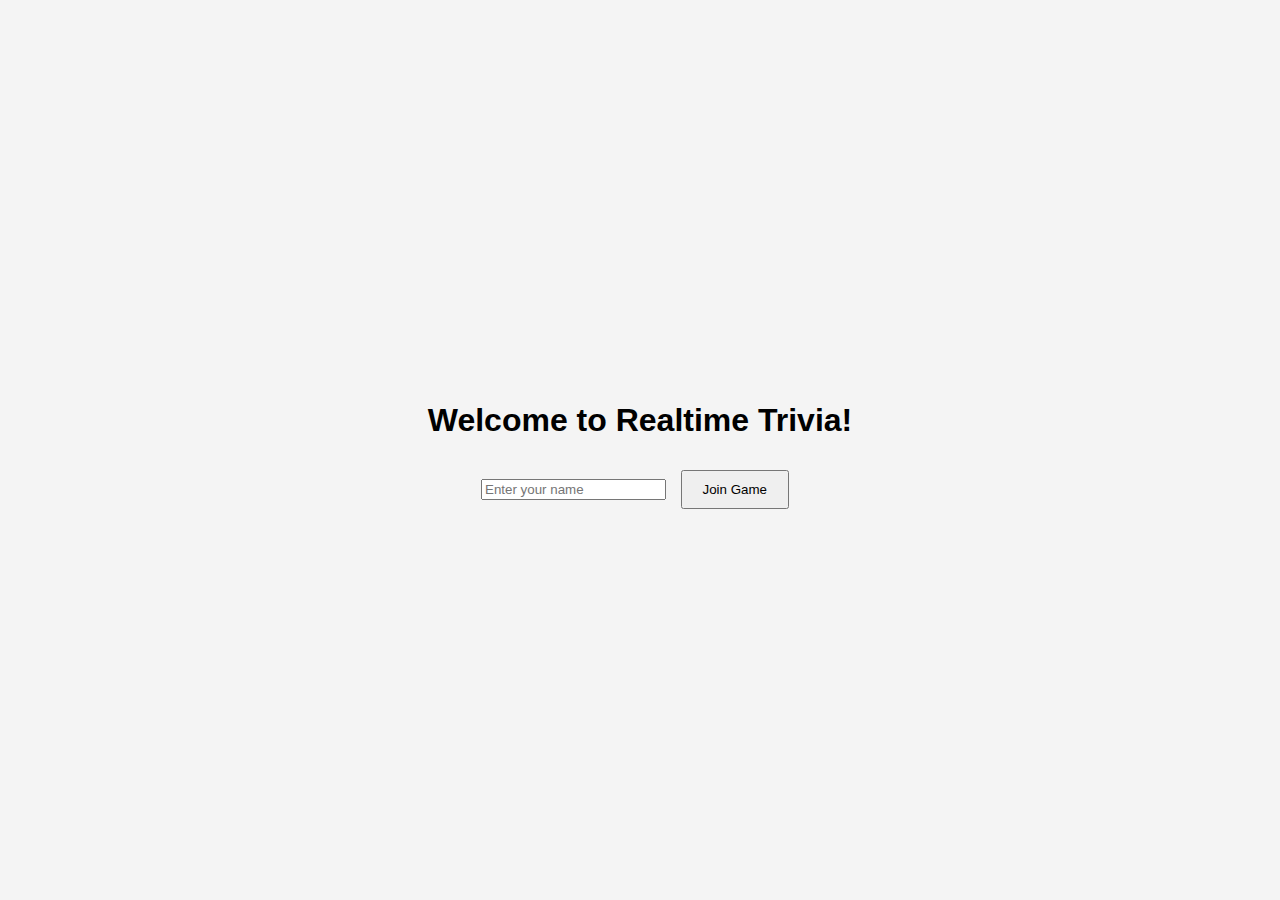
<file: multi_quiz/templates/index.html>
<!DOCTYPE html>
<html lang="en">
<head>
    <meta charset="UTF-8">
    <meta name="viewport" content="width=device-width, initial-scale=1.0">
    <title>Realtime Multiplayer Trivia</title>
    <style>
        body {
            font-family: Arial, sans-serif;
            text-align: center;
            margin: 0;
            padding: 0;
            display: flex;
            flex-direction: column;
            justify-content: center;
            align-items: center;
            height: 100vh;
            background-color: #f4f4f4;
        }
        #game {
            display: none;
        }
        button {
            padding: 10px 20px;
            margin: 10px;
        }
    </style>
</head>
<body>
    <div id="lobby">
        <h1>Welcome to Realtime Trivia!</h1>
        <input type="text" id="username" placeholder="Enter your name" required>
        <button onclick="joinGame()">Join Game</button>
    </div>
    <div id="game">
        <h1>Trivia Question</h1>
        <div id="question"></div>
        <button onclick="sendAnswer('A')">Answer A</button>
        <button onclick="sendAnswer('B')">Answer B</button>
        <button onclick="sendAnswer('C')">Answer C</button>
        <button onclick="sendAnswer('D')">Answer D</button>
    </div>
    <script>
        const socket = new WebSocket();

        socket.onopen = function() {
            console.log('Connected to the server');
        };

        socket.onmessage = function(event) {
            const data = JSON.parse(event.data);
            if (data.type === 'question') {
                document.getElementById('question').innerText = data.question;
                document.getElementById('lobby').style.display = 'none';
                document.getElementById('game').style.display = 'block';
            }
        };

        function joinGame() {
            const username = document.getElementById('username').value;
            if (username) {
                socket.send(JSON.stringify({ action: 'join', username: username }));
            } else {
                alert('Please enter your name');
            }
        }

        function sendAnswer(answer) {
            socket.send(JSON.stringify({ action: 'answer', answer: answer }));
        }
    </script>
</body>
</html>
</file>
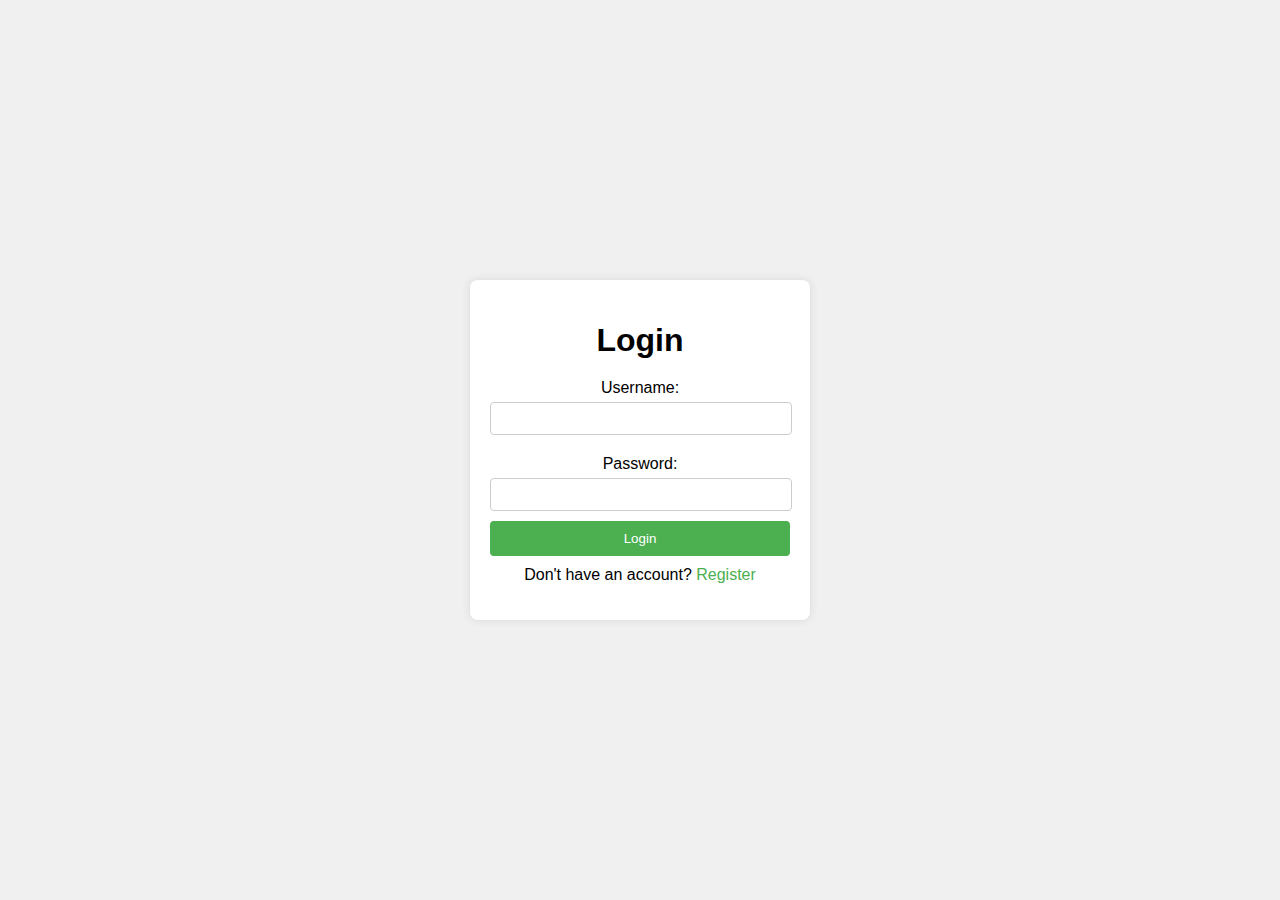
<file: templates/login.html>
<!DOCTYPE html>
<html lang="en">
<head>
    <meta charset="UTF-8">
    <meta name="viewport" content="width=device-width, initial-scale=1.0">
    <title>Login - Trivia Game</title>
    <link rel="stylesheet" href="/static/styles/login.css">
</head>
<body>
    <div class="login-container">
        <h1>Login</h1>
        <form id="login-form">
            <label for="username">Username:</label>
            <input type="text" id="username" name="username" required>

            <label for="password">Password:</label>
            <input type="password" id="password" name="password" required>

            <button type="submit">Login</button>
        </form>
        <p>Don't have an account? <a href="/register">Register</a></p>
    </div>
    <script src="/static/scripts/login.js"></script>
</body>
</html>
</file>
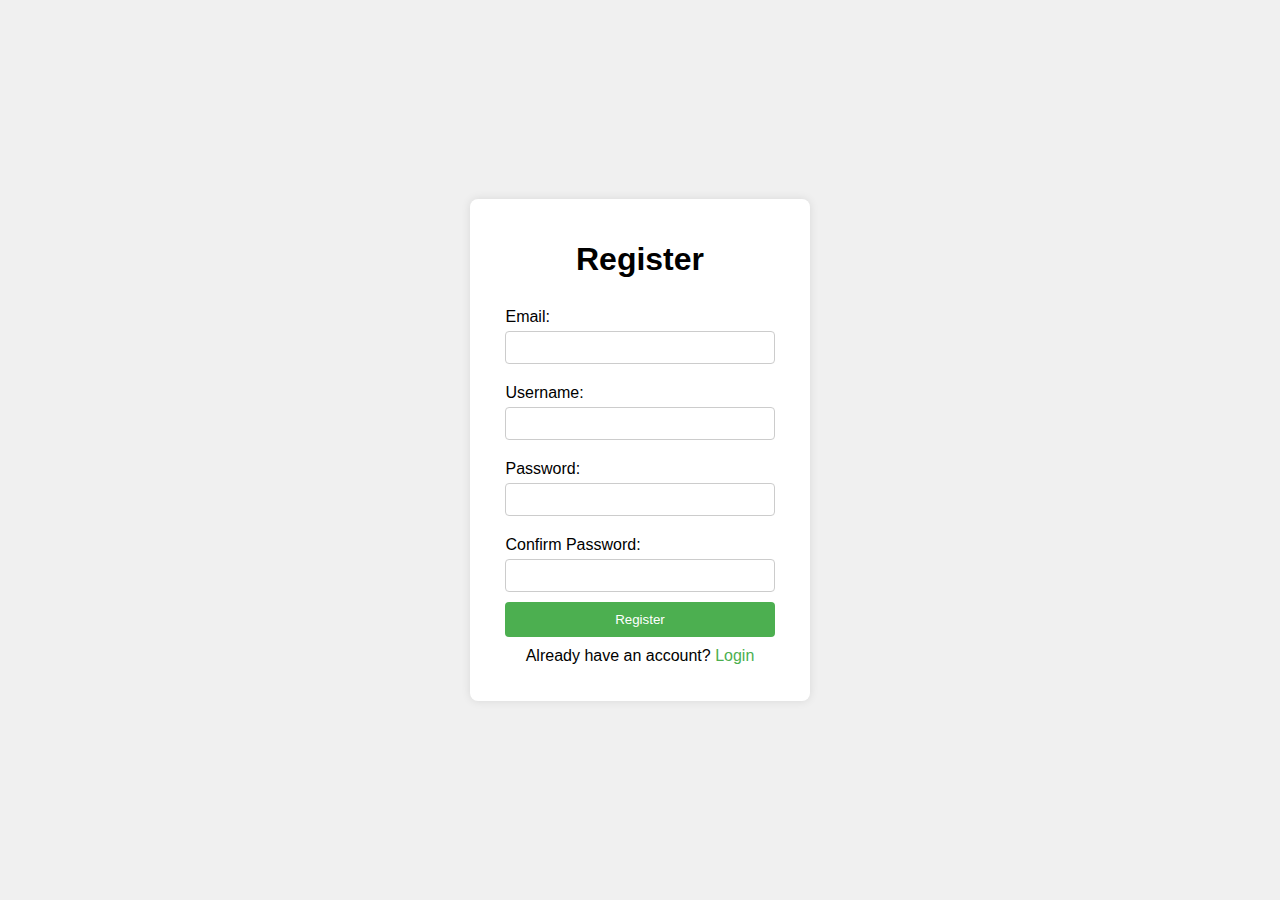
<file: templates/register.html>
<!DOCTYPE html>
<html lang="en">
<head>
    <meta charset="UTF-8">
    <meta name="viewport" content="width=device-width, initial-scale=1.0">
    <title>Register - Trivia Game</title>
    <link rel="stylesheet" href="/static/styles/register.css">
</head>
<body>
    <div class="register-container">
        <h1>Register</h1>
        <form id="register-form">
            <label for="email">Email:</label>
            <input type="email" id="email" name="email">

            <label for="username">Username:</label>
            <input type="text" id="username" name="username" required>

            <label for="password">Password:</label>
            <input type="password" id="password" name="password" required>

            <label for="confirm-password">Confirm Password:</label>
            <input type="password" id="confirm-password" name="confirm-password" required>

            <button type="submit">Register</button>
        </form>
        <p>Already have an account? <a href="/login">Login</a></p>
    </div>
</body>
</html>
</file>
<file: static/styles/login.css>
/* static/styles/login.css */

body {
    font-family: Arial, sans-serif;
    background-color: #f0f0f0;
    display: flex;
    justify-content: center;
    align-items: center;
    height: 100vh;
    margin: 0;
}

.login-container {
    background-color: #ffffff;
    padding: 20px;
    border-radius: 8px;
    box-shadow: 0 0 10px rgba(0, 0, 0, 0.1);
    width: 300px;
    text-align: center;
}

.login-container h1 {
    margin-bottom: 20px;
}

.login-container label {
    display: block;
    margin: 10px 0 5px;
}

.login-container input {
    width: 100%;
    padding-top: 8px;
    padding-bottom: 8px;
    padding-left: 0px;
    padding-right: 0px;
    margin-bottom: 10px;
    border: 1px solid #ccc;
    border-radius: 4px;
}

.login-container button {
    width: 100%;
    padding: 10px;
    background-color: #4CAF50;
    color: white;
    border: none;
    border-radius: 4px;
    cursor: pointer;
}

.login-container button:hover {
    background-color: #45a049;
}

.login-container p {
    margin-top: 10px;
}

.login-container a {
    color: #4CAF50;
    text-decoration: none;
}

.login-container a:hover {
    text-decoration: underline;
}
</file>
<file: static/styles/register.css>
/* static/styles/register.css */

body {
    font-family: Arial, sans-serif;
    background-color: #f0f0f0;
    display: flex;
    justify-content: center;
    align-items: center;
    height: 100vh;
    margin: 0;
}

.register-container {
    background-color: #ffffff;
    padding: 20px;
    border-radius: 8px;
    box-shadow: 0 0 10px rgba(0, 0, 0, 0.1);
    width: 300px;
    text-align: center;
    display: flex;
    flex-direction: column; /* Ensure elements stack vertically */
    align-items: center; /* Center align children horizontally */
}

.register-container h1 {
    margin-bottom: 20px;
}

.register-container label {
    display: block;
    margin: 10px 0 5px;
    text-align: left; /* Align labels to the left */
}

.register-container input {
    width: 100%; /* Take up full width of container */
    padding: 8px;
    margin-bottom: 10px;
    border: 1px solid #ccc;
    border-radius: 4px;
    box-sizing: border-box; /* Ensure padding doesn't affect width */
}

.register-container button {
    width: 100%;
    padding: 10px;
    background-color: #4CAF50;
    color: white;
    border: none;
    border-radius: 4px;
    cursor: pointer;
}

.register-container button:hover {
    background-color: #45a049;
}

.register-container p {
    margin-top: 10px;
}

.register-container a {
    color: #4CAF50;
    text-decoration: none;
}

.register-container a:hover {
    text-decoration: underline;
}
</file>
